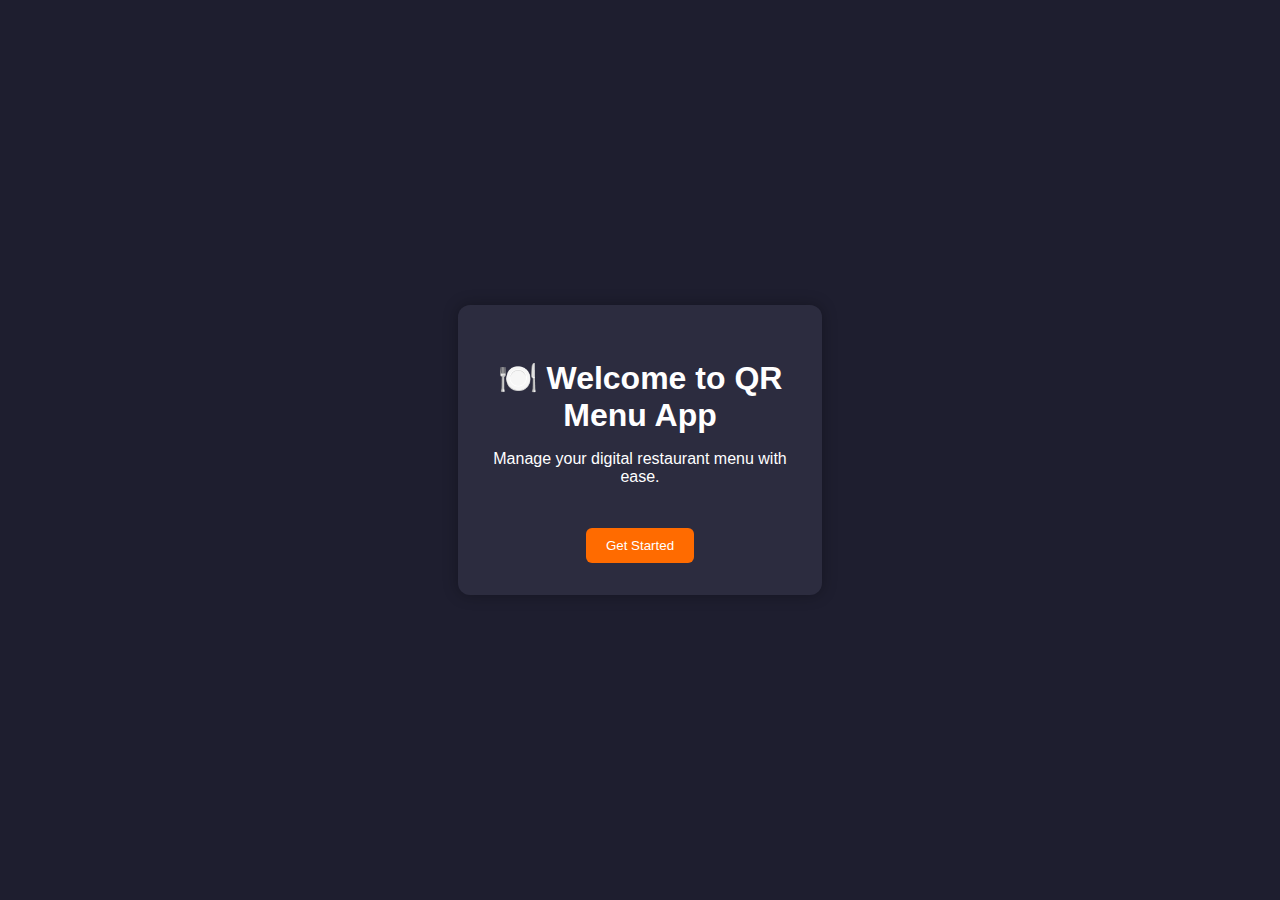
<file: frontend/index.html>
<!DOCTYPE html>
<html lang="en">
<head>
  <meta charset="UTF-8" />
  <meta name="viewport" content="width=device-width, initial-scale=1.0"/>
  <title>QR Menu App</title>
  <link rel="stylesheet" href="styles.css" />
</head>
<body>
  <div class="auth-container">
    <h1 style="margin-bottom: 1rem; font-size: 2rem;">🍽️ Welcome to QR Menu App</h1>
    <p style="margin-bottom: 2rem;">Manage your digital restaurant menu with ease.</p>
    <a href="auth.html">
      <button class="auth-btn">Get Started</button>
    </a>
  </div>
</body>
</html>
</file>
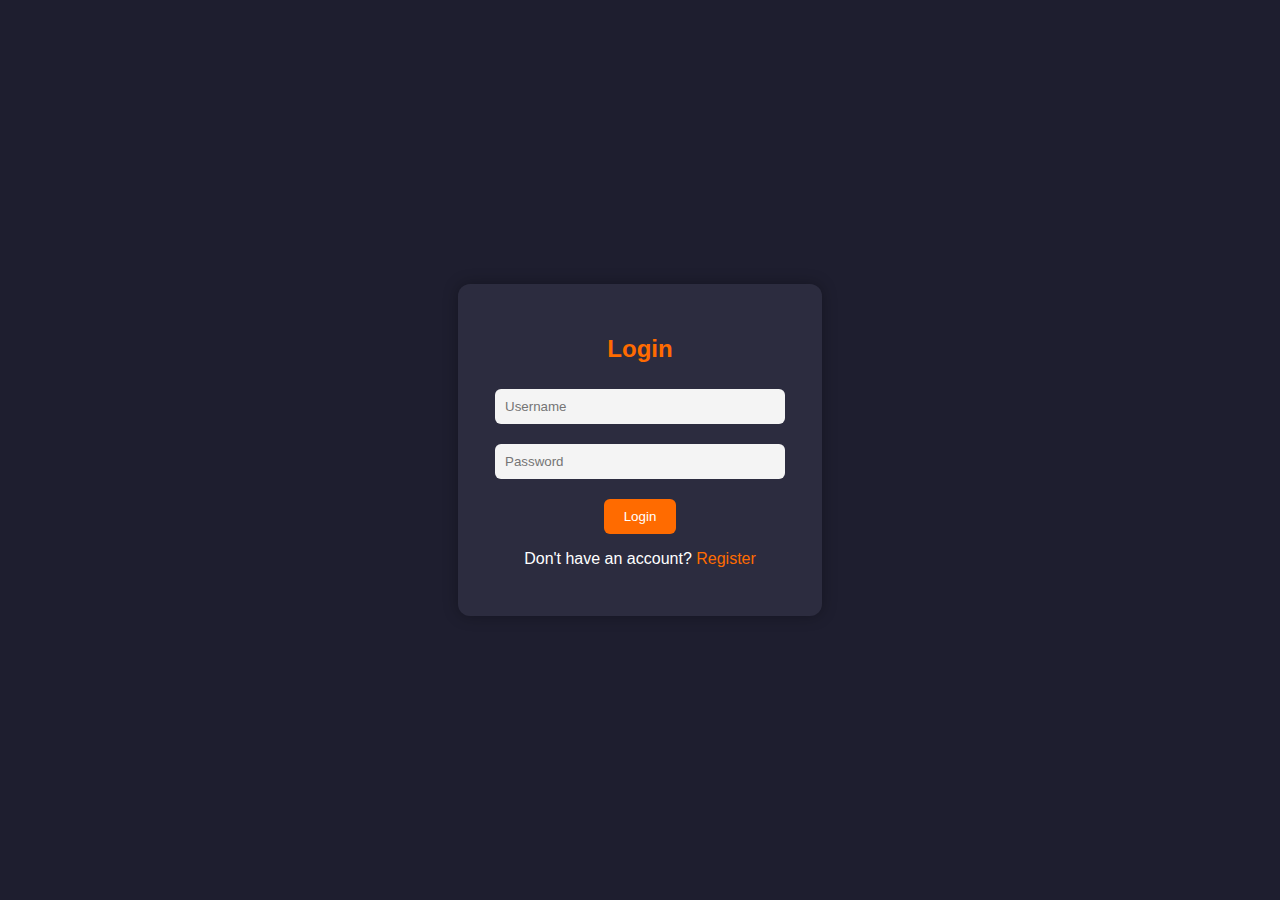
<file: frontend/auth.html>
<!DOCTYPE html>
<html lang="en">
<head>
  <meta charset="UTF-8" />
  <meta name="viewport" content="width=device-width, initial-scale=1.0"/>
  <title>Login / Register</title>
  <link rel="stylesheet" href="styles.css" />
</head>
<body>
  <div class="auth-container">
    <h2 id="form-title">Login</h2>
    <form id="auth-form">
      <input type="text" id="username" placeholder="Username" required />
      <input type="password" id="password" placeholder="Password" required />
      <input type="email" id="email" placeholder="Email" style="display: none;" />

      <button type="submit" class="auth-btn">Login</button>
    </form>
    <p>
      <span id="toggle-text">Don't have an account?</span>
      <a href="#" id="toggle-link">Register</a>
    </p>
  </div>

  <script src="auth.js"></script>
</body>
</html>
</file>
<file: frontend/styles.css>
body {
  font-family: 'Segoe UI', sans-serif;
  background-color: #1E1E2F;
  color: white;
  display: flex;
  justify-content: center;
  align-items: center;
  height: 100vh;
  margin: 0;
}

.auth-container {
  background-color: #2C2C3F;
  padding: 2rem;
  border-radius: 12px;
  box-shadow: 0 0 15px rgba(0,0,0,0.3);
  width: 300px;
  text-align: center;
}

.auth-container h2 {
  color: #FF6B00;
  margin-bottom: 1rem;
}

input {
  width: 90%;
  padding: 10px;
  margin: 10px 0;
  border: none;
  border-radius: 6px;
  background: #F4F4F4;
  color: #1A1A1A;
}

.auth-btn {
  background-color: #FF6B00;
  color: white;
  border: none;
  padding: 10px 20px;
  border-radius: 6px;
  cursor: pointer;
  margin-top: 10px;
  transition: background 0.3s ease;
}

.auth-btn:hover {
  background-color: #e65a00;
}

a {
  color: #FF6B00;
  text-decoration: none;
}

a:hover {
  text-decoration: underline;
}
</file>
